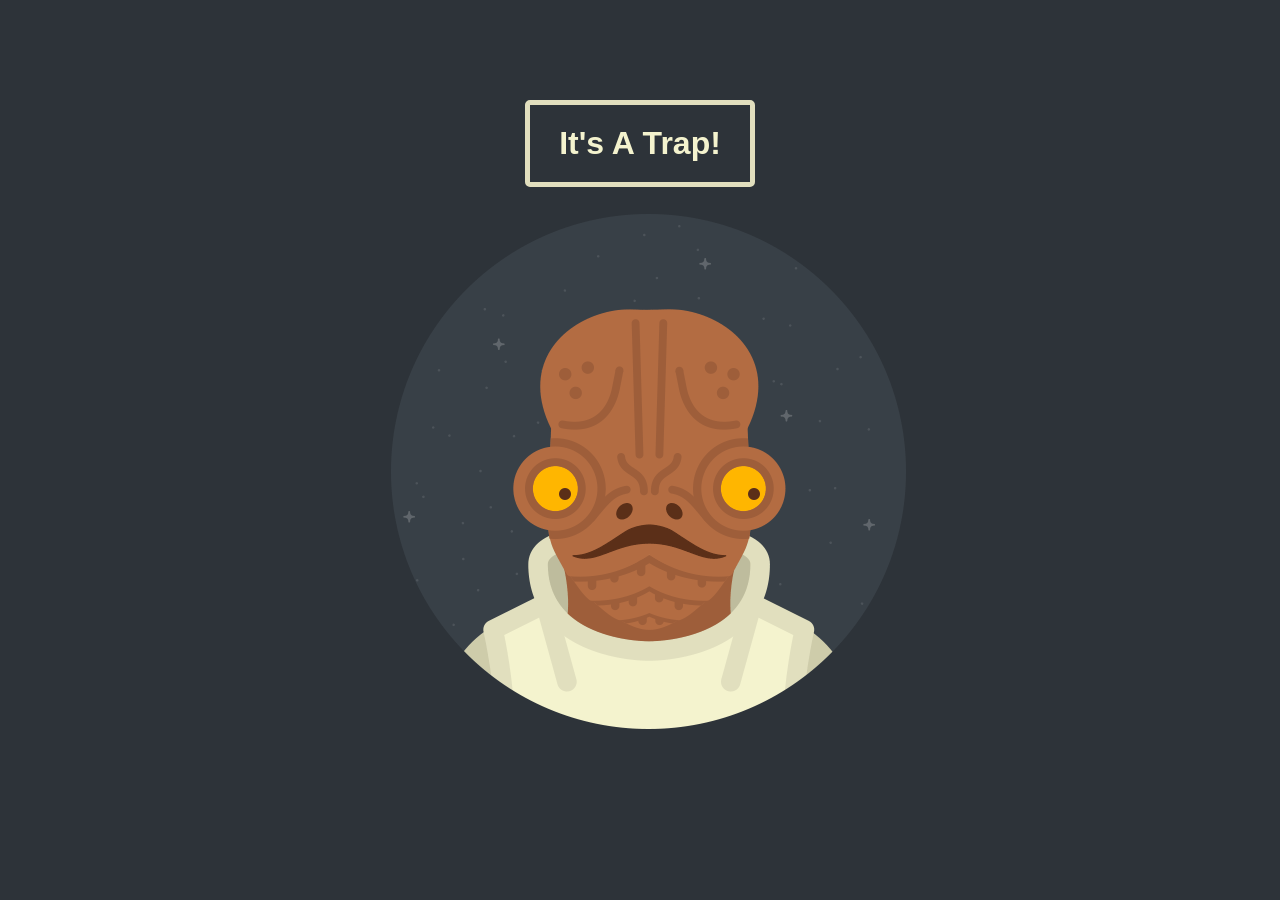
<file: index.html>
<!DOCTYPE html>
<html>
<head>
	<title>Take Evasive Action</title>
	<link rel="stylesheet" href="css/style.css" type="text/css" media="screen" title="no title" charset="utf-8">
</head>
<body>
  <p class="warning">
    <span>It's A Trap!</span>
  </p>
  <div class="image">
    <img src="img/ackbar.gif" />
  </div>
	<script src="http://code.jquery.com/jquery-1.11.0.min.js" type="text/javascript" charset="utf-8"></script>
	<script src="js/app.js" type="text/javascript" charset="utf-8"></script>
</body>
</html>
</file>
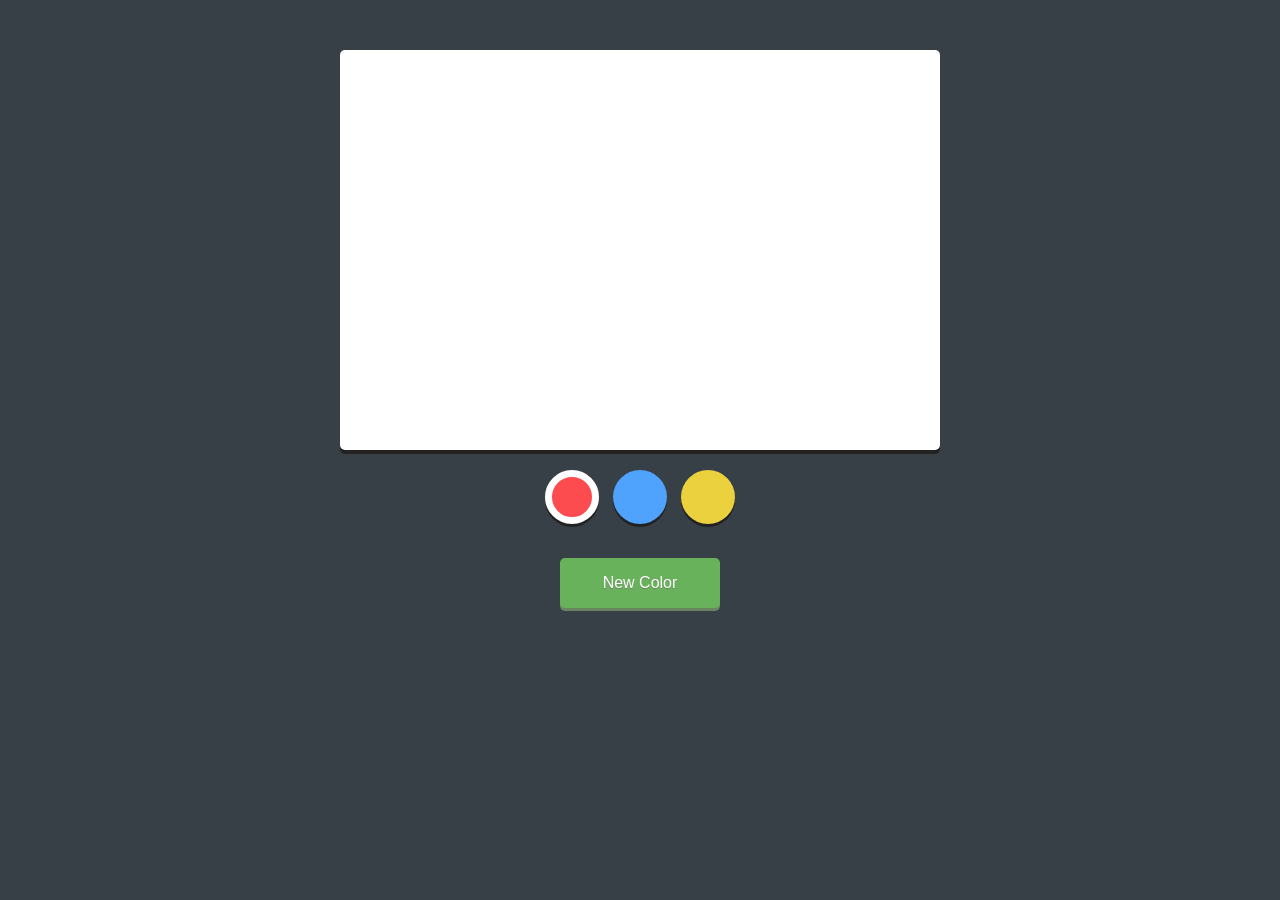
<file: drawSomething.html>
<!DOCTYPE html>
<html>
<head>
  <title>Simple Drawing Application</title>
  <link rel="stylesheet" href="css/drawSomething.css" type="text/css" media="screen" title="no title" charset="utf-8">
</head>
<body>
  <canvas width="600" height="400"></canvas>
  <div class="controls">
    <ul>
      <li class="red selected"></li>
      <li class="blue"></li>
      <li class="yellow"></li>
    </ul>
    <button id="revealColorSelect">New Color</button>
    <div id="colorSelect">
      <span id="newColor"></span>
      <div class="sliders">
        <p>
          <label for="red">Red</label>
          <input id="red" name="red" type="range" min=0 max=255 value=0>
        </p>
        <p>
          <label for="green">Green</label>
          <input id="green" name="green" type="range" min=0 max=255 value=0>
        </p>
        <p>
          <label for="blue">Blue</label>
          <input id="blue" name="blue" type="range" min=0 max=255 value=0>
        </p>
      </div>
      <div>
      <button id="addNewColor">Add Color</button>
      </div>
    </div>
  </div>
  <script src="http://code.jquery.com/jquery-1.11.0.min.js" type="text/javascript" charset="utf-8"></script>
  <script src="js/drawSomething.js" type="text/javascript" charset="utf-8"></script>
</body>
</html>
</file>
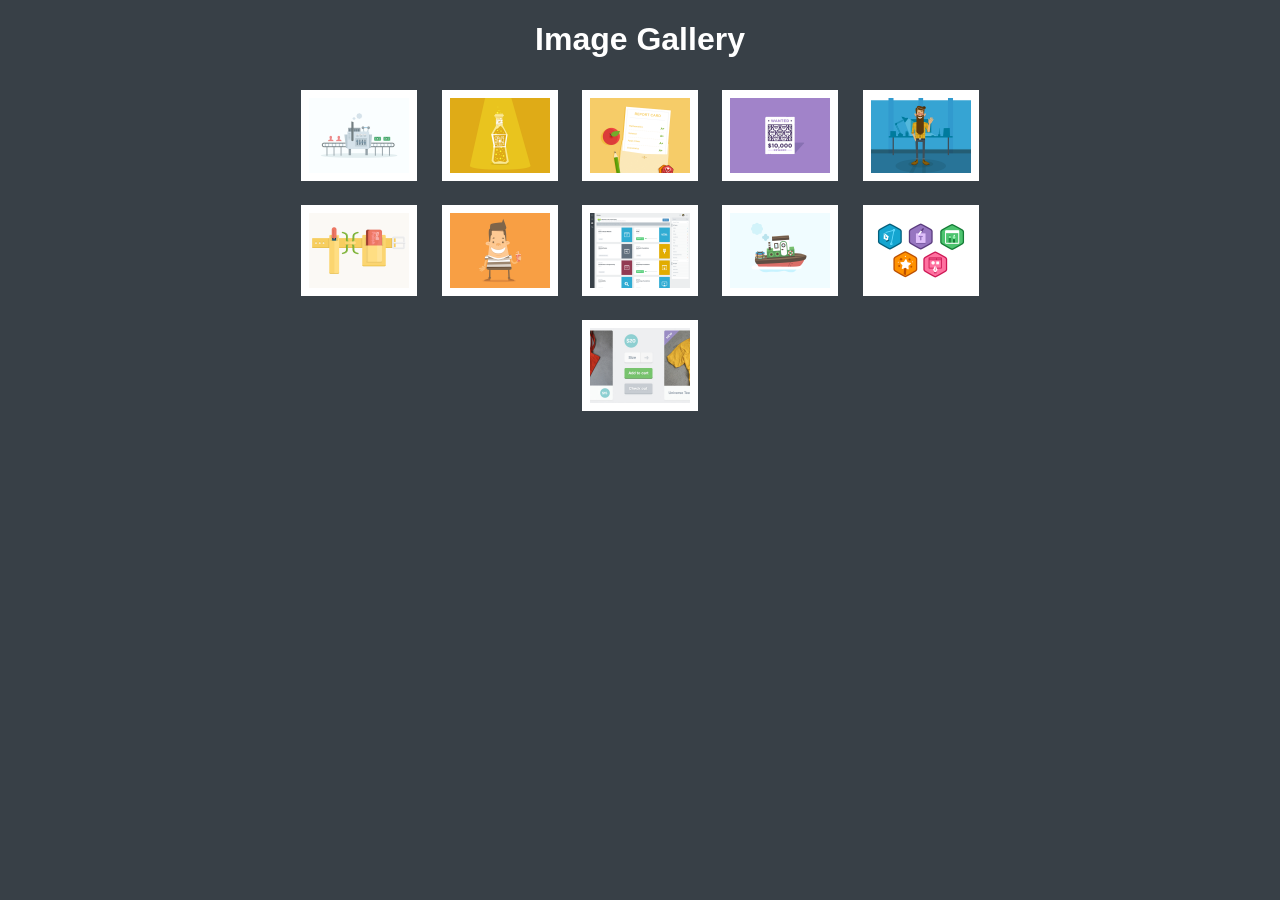
<file: lightbox.html>
<!DOCTYPE html>
<html>
<head>
  <link rel="stylesheet" href="css/lightboxStyle.css" type="text/css" media="screen" title="no title" charset="utf-8">
  <title>Image Gallery</title>
</head>
<body>
  <h1>Image Gallery</h1>
  <ul id="imgGallery">
    <li><a href="img/refferal_machine.png"><img src="img/refferal_machine.png" width="100" alt="Refferal Machine By Matthew Spiel"></a></li>
    <li><a href="img/space-juice.png"><img src="img/space-juice.png" width="100" alt="Space Juice by Mat Helme"></a></li>
    <li><a href="img/education.png"><img src="img/education.png" width="100" alt="Education by Chris Michel"></a></li>
    <li><a href="img/copy_mcrepeatsalot.png"><img src="img/copy_mcrepeatsalot.png" width="100" alt="Wanted: Copy McRepeatsalot by Chris Michel"></a></li>
    <li><a href="img/sebastian.png"><img src="img/sebastian.png" width="100" alt="Sebastian by Mat Helme"></a></li>
    <li><a href="img/skill-polish.png"><img src="img/skill-polish.png" width="100" alt="Skill Polish by Chris Michel"></a></li>
    <li><a href="img/chuck.png"><img src="img/chuck.png" width="100" alt="Chuck by Mat Helme"></a></li>
    <li><a href="img/library.png"><img src="img/library.png" width="100" alt="Library by Tyson Rosage"></a></li>
    <li><a href="img/boat.png"><img src="img/boat.png" width="100" alt="Boat by Griffin Moore"></a></li>
    <li><a href="img/illustrator_foundations.png"><img src="img/illustrator_foundations.png" width="100" alt="Illustrator Foundations by Matthew Spiel"></a></li>
    <li><a href="img/treehouse_shop.jpg"><img src="img/treehouse_shop.jpg" width="100" alt="Treehouse Shop by Eric Smith"></a></li>
  </ul>
  <script src="http://code.jquery.com/jquery-1.11.0.min.js" type="text/javascript" charset="utf-8"></script>
  <script src="js/lightbox.js" type="text/javascript" charset="utf-8"></script>

</body>
</html>
</file>
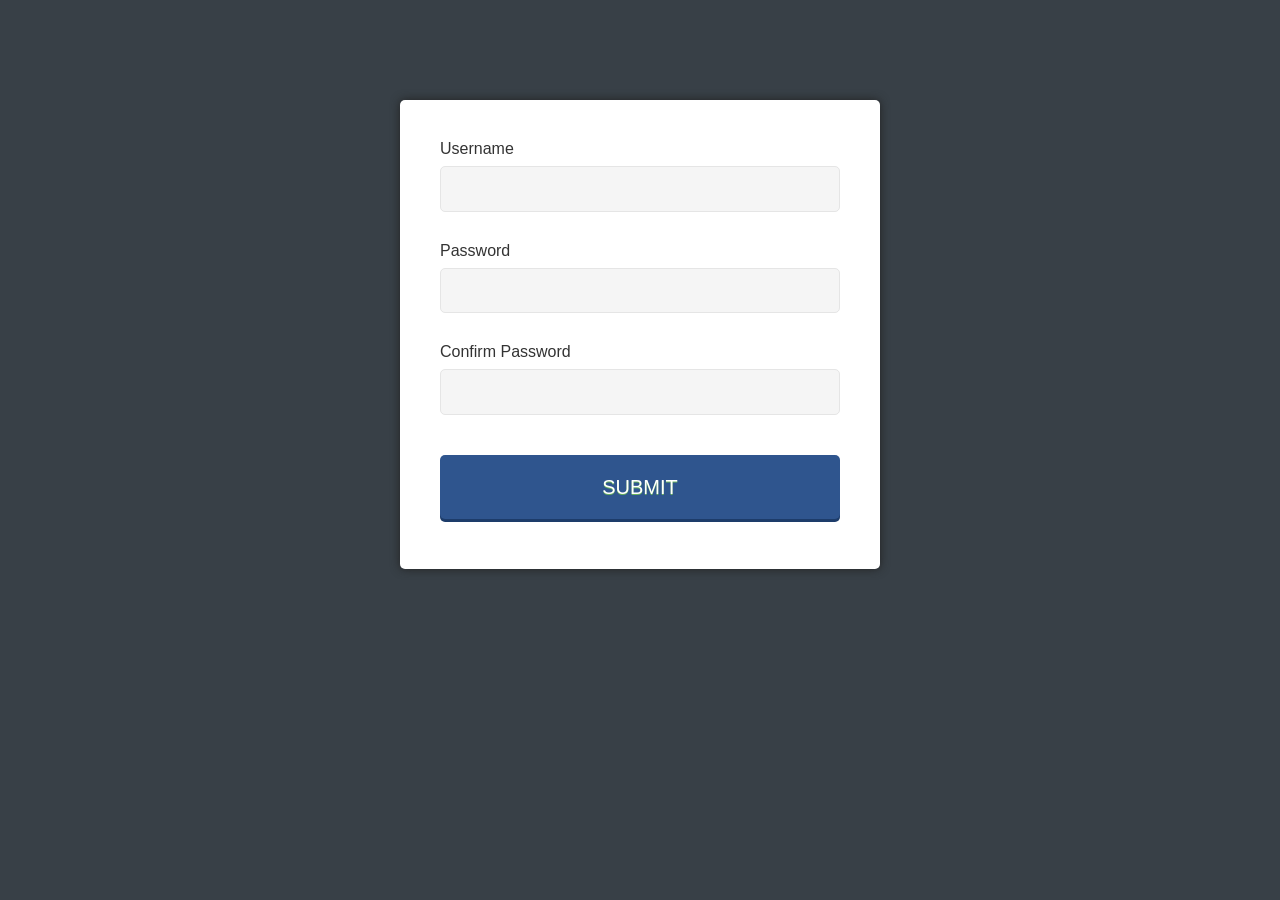
<file: signUpForm.html>
<!DOCTYPE html>
<html>
<head>
  <title>Sign Up Form</title>
  <link rel="stylesheet" href="css/signUpForm.css" type="text/css" media="screen" title="no title" charset="utf-8">
</head>
<body>

  <form action="#" method="post">
    <p>
      <label for="username">Username</label>
      <input id="username" name="username" type="text">
    </p>
    <p>
      <label for="password">Password</label>
      <input id="password" name="password" type="password">
      <span>Enter a password longer than 8 characters</span>
    </p>
    <p>
      <label for="confirm_password">Confirm Password</label>
      <input id="confirm_password" name="confirm_password" type="password">
      <span>Please confirm your password</span>
      <span>Passwords do not match</span>
    </p>
    <p>
      <input type="submit" value="SUBMIT" id="submit">
    </p>
  </form>
  <script src="http://code.jquery.com/jquery-1.11.0.min.js" type="text/javascript" charset="utf-8"></script>
  <script src="js/signUpForm.js" type="text/javascript" charset="utf-8"></script>
</body>
</html>
</file>
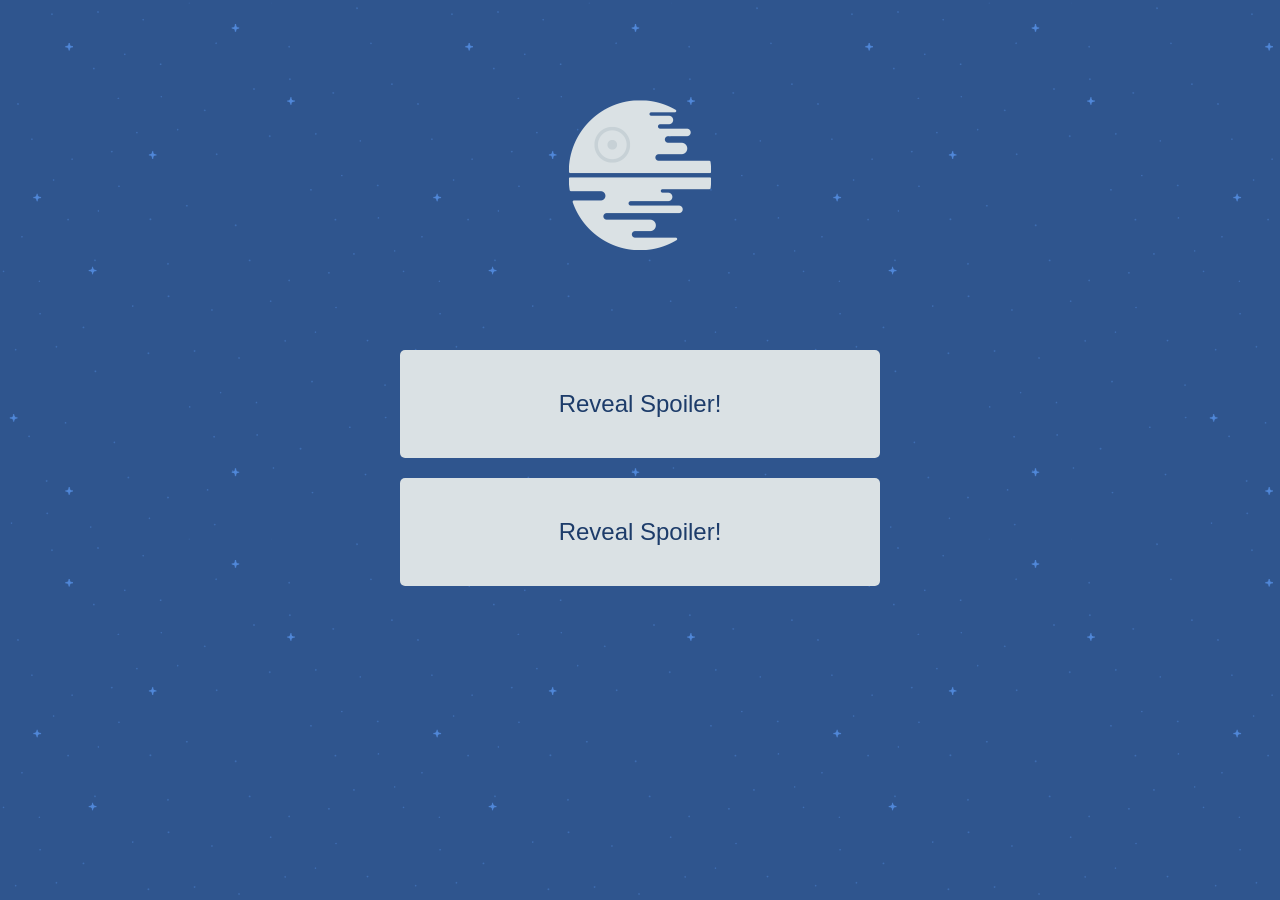
<file: starwarsSpoiler.html>
<!DOCTYPE html>
<html>
<head>
  <title>Star Wars Spoilers</title>
  <link rel="stylesheet" href="css/swStyle.css" type="text/css" media="screen" title="no title" charset="utf-8">
</head>
<body>
  <img src="img/deathstar.png" />
  <p class="spoiler">
    <!--Spoiler:-->
    <span>Darth Vader is Luke Skywalker's Father! Noooooooooooo!</span>
  </p>
  <p class="spoiler">
    <!--Spoiler:-->
    <span>Luke and Leia are siblings. Ew.</span>
  </p>
  <script src="http://code.jquery.com/jquery-1.11.0.min.js" type="text/javascript" charset="utf-8"></script>
  <script src="js/swSpoiler.js" type="text/javascript" charset="utf-8"></script>
</body>
</html>
</file>
<file: css/style.css>
body {
  background: #2d3339
}
.warning {
  border: 5px solid #e1dfbe;
  width: 200px;
  margin: 100px auto 20px;
  border-radius: 5px;
  padding: 20px 10px;
  text-align: center;
  font-size: 32px
}
.warning span {
  color: #f4f3ce;
  font-family: sans-serif;
  font-weight: bold;
}
.image {
  position: absolute;
  top: 20%;
  width: 100%;
  text-align: center;
  z-index: -1
}
</file>
<file: css/drawSomething.css>
body {
  background: #384047;
  font-family: sans-serif;
}
canvas {
  background: #fff;
  display: block;
  margin: 50px auto 10px;
  border-radius: 5px;
  box-shadow: 0 4px 0 0 #222;
  cursor: url(../img/cursor.png), crosshair;
}
.controls {
  min-height: 60px;
  margin: 0 auto;
  width: 600px;
  border-radius: 5px;
  overflow: hidden;
}
ul {
  list-style:none;
  margin: 0;
  float:  left;
  padding: 10px 0 20px;
  width: 100%;
  text-align: center;
}

ul li, #newColor {
  display:block;
  height: 54px;
  width: 54px;
  border-radius: 60px;
  cursor: pointer;
  border: 0;
  box-shadow: 0 3px 0 0 #222;
}

ul li {
  display: inline-block;
  margin: 0 5px 10px;
}

.red {
  background: #fc4c4f;
}

.blue {
  background: #4fa3fc;
}

.yellow {
  background: #ECD13F;
}

.selected {
  border: 7px solid #fff;
  width: 40px;
  height: 40px;
}
button {
  background: #68B25B;
  box-shadow: 0 3px 0 0 #6A845F;
  color: #fff;
  outline: none;
  cursor: pointer;
  text-shadow: 0 1px #6A845F;
  display: block;
  font-size: 16px;
  line-height: 40px;
}
#revealColorSelect {
  border: none;
  border-radius: 5px;
  margin: 10px auto;
  padding: 5px 20px;
  width: 160px;
}

/* New Color Palette */
#colorSelect {
  background: #fff;
  border-radius: 5px;
  clear: both;
  margin: 20px auto 0;
  padding: 10px;
  width: 305px;
  position: relative;

  display:none;
}
#colorSelect:after {
  bottom: 100%;
  left: 50%;
  border: solid transparent;
  content: " ";
  height: 0;
  width: 0;
  position: absolute;
  pointer-events: none;
  border-color: rgba(255, 255, 255, 0);
  border-bottom-color: #fff;
  border-width: 10px;
  margin-left: -10px;
}

#newColor {
  width: 80px;
  height: 80px;
  border-radius: 3px;
  box-shadow: none;
  float: left;
  border: none;
  margin: 10px 20px 20px 10px;

}
.sliders p {
  margin: 8px 0;
  vertical-align: middle;
}
.sliders label {
  display: inline-block;
  margin: 0 10px 0 0;
  width: 35px;
  font-size: 14px;
  color: #6D574E;
}
.sliders input {
  position: relative;
  top: 2px;
}
#colorSelect button {
  border: none;
  border-top: 1px solid #6A845F;
  border-radius: 0 0 5px 5px;
  clear: both;
  margin: 10px -10px -7px;
  padding: 5px 10px;
  width: 325px;
}

@media (min-width: 320px)and (max-width: 568px){
  canvas {
   width: 95%;
   margin: auto;

  }
  .controls {
    text-align: center;
    margin: auto;
    width: auto !important;
  }
}
</file>
<file: css/signUpForm.css>
body {
  background: #384047;
  font-family: sans-serif;
  font-size: 10px
}
form {
  background: #fff;
  padding: 4em 4em 2em;
  max-width: 400px;
  margin: 100px auto 0;
  box-shadow: 0 0 1em #222;
  border-radius: 5px;
}
p {
  margin: 0 0 3em 0;
  position: relative;
}
label {
  display: block;
  font-size: 1.6em;
  margin: 0 0 .5em;
  color: #333;
}
input {
  display: block;
  box-sizing: border-box;
  width: 100%;
  outline: none
}
input[type="text"],
input[type="password"] {
  background: #f5f5f5;
  border: 1px solid #e5e5e5;
  font-size: 1.6em;
  padding: .8em .5em;
  border-radius: 5px;
}
input[type="text"]:focus,
input[type="password"]:focus {
  background: #fff
}
span {
  border-radius: 5px;
  display: block;
  font-size: 1.3em;
  text-align: center;
  position: absolute;
  background: #2F558E;
  left: 105%;
  top: 25px;
  width: 160px;
  padding: 7px 10px;
  color: #fff;
}
span:after {
  right: 100%;
  top: 50%;
  border: solid transparent;
  content: " ";
  height: 0;
  width: 0;
  position: absolute;
  pointer-events: none;
  border-color: rgba(136, 183, 213, 0);
  border-right-color: #2F558E;
  border-width: 8px;
  margin-top: -8px;
}
input[type="submit"] {
  background: #2F558E;
  box-shadow: 0 3px 0 0 #1D3C6A;
  border-radius: 5px;
  border: none;
  color: #fff;
  cursor: pointer;
  display: block;
  font-size: 2em;
  line-height: 1.6em;
  margin: 2em 0 0;
  outline: none;
  padding: .8em 0;
  text-shadow: 0 1px #68B25B;

}
</file>
<file: css/swStyle.css>
body {
  background: #2f558e url(../img/bg.png) repeat 0 0;
  background-size: 400px auto;
  font-family: sans-serif;
}
img {
  display: block;
  width: 150px;
  margin: 100px auto;
}
button {
  background: #dae1e4;
  border: none;
  border-radius: 5px;
  color: #1d3c6a;
  font-size: 24px;
  width: 480px;
  padding: 40px 0;
  margin: -40px -20px;
  outline: none;
  cursor: pointer;
}
.spoiler {
  background: #1d3c6a;
  width: 440px;
  margin: 0 auto 20px;
  border-radius: 5px;
  padding: 40px 20px;
  text-align: center;
  font-size: 24px
}
.spoiler span {
  color: #dae1e4;
}
</file>
<file: css/lightboxStyle.css>
body {
  font-family: sans-serif;
  background: #384047;
}
h1 {
  color: #fff;
  text-align: center
}

ul {
  list-style:none;
  margin: 0 auto;
  padding: 0;
  display: block;
  max-width: 780px;
  text-align: center;
}
ul li {
  display: inline-block;
  padding: 8px;
  background:white;
  margin:10px;
}
ul li img {
  display: block;
}
a {
  text-decoration: none;
}
/** overlay **/

#overlay {
  background:rgba(0,0,0,0.7);
  width:100%;
  height:100%;
  position:absolute;
  top:0;
  left:0;
  display:none;
  text-align:center;
}

#overlay img {
  margin-top: 10%;
}

#exit {
  background-color: transparent;
  border: none;
  color: #333;
  cursor: pointer;
  font-size: 1.5em;
  margin-top: 10.5%;
  margin-left: -2.5%;
  opacity: 0.5;
  position: absolute;
  z-index: 9999;
}
  #exit:hover{
    opacity: 1;
  }

#overlay p {
  color: white;
}

/*  MEDIA QUERY */

@media screen and (min-width:501px) and (max-width:999px){
  #exit{
    margin-left: -5% !important;
    position: absolute;
    z-index: 9999;
  }
}
@media screen and (max-width:500px){
  #overlay img{
    margin-top: 20% !important;
  }
  #exit{
    margin-top: 20.5%;
      margin-left: -8% !important;
      position: absolute;
      z-index: 9999;
    }
}
</file>
